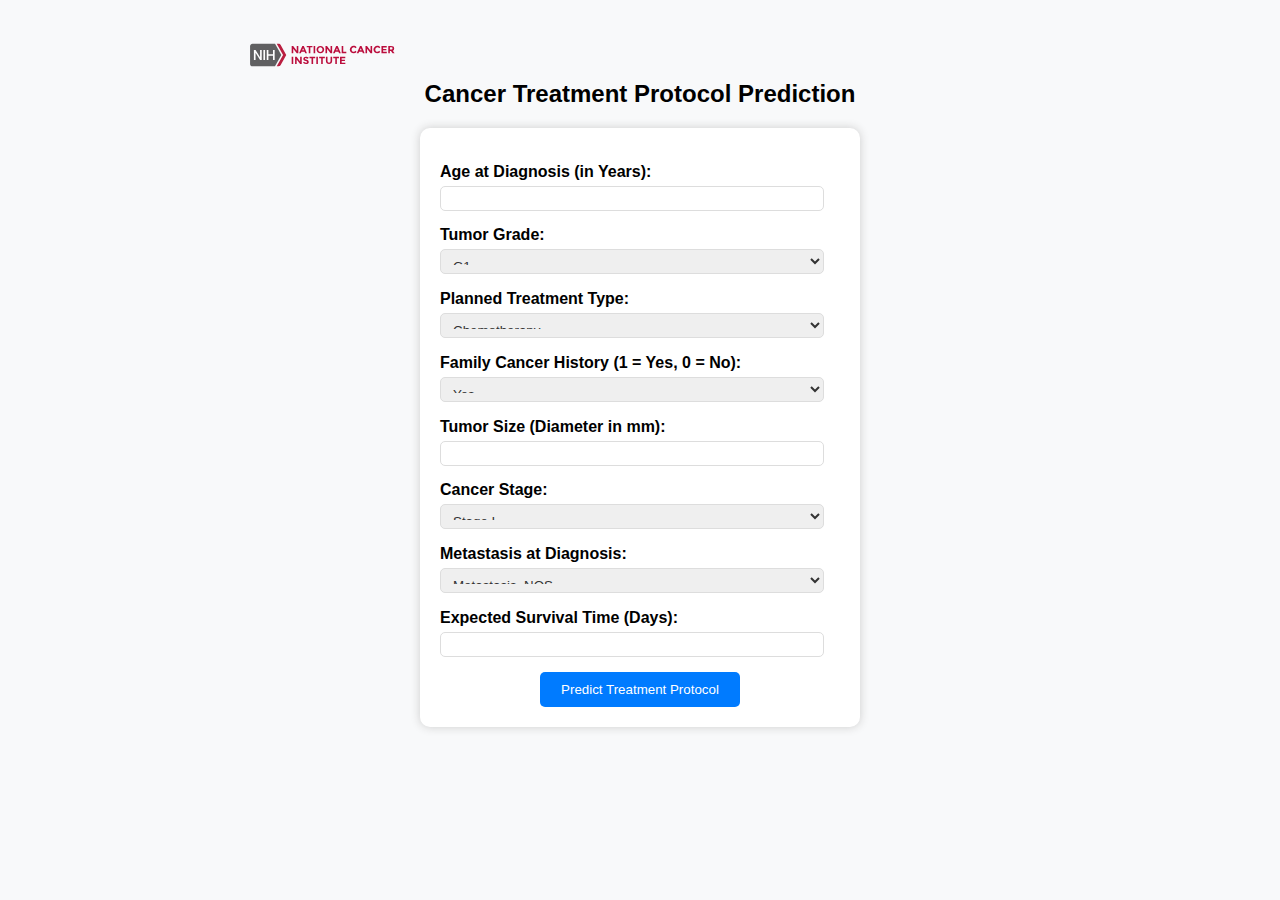
<file: index.html>
<!DOCTYPE html>
<html lang="en">
<head>
    <meta charset="UTF-8">
    <meta name="viewport" content="width=device-width, initial-scale=1.0">
    <title>Cancer Treatment Prediction</title>
    <link rel="stylesheet" href="/static/styles/main.css">
</head>
<body>
    <header>
        <img src="/static/cancer_institution_logo.svg" alt="Logo" class="logo">
    </header>
    
    <h2>Cancer Treatment Protocol Prediction</h2>
    <div class="form-container">
        <!-- Form Section -->
        <form id="predictionForm" onsubmit="handleFormSubmit(event)">
            <label for="age">Age at Diagnosis (in Years):</label>
            <input type="number" name="age" required>

            <label for="tumor_grade">Tumor Grade:</label>
            <select name="tumor_grade" required>
                <option value="1">G1</option>
                <option value="2">G2</option>
                <option value="3">G3</option>
                <option value="4">G4</option>
                <option value="5">High Grade</option>
                <option value="-1">GX (Unknown)</option>
            </select>

            <label for="treatment_type">Planned Treatment Type:</label>
            <select name="treatment_type">
                <option value="Chemo">Chemotherapy</option>
                <option value="Radiation">Radiation Therapy</option>
                <option value="Surgery">Surgery</option>
            </select>

            <label for="family_cancer_history">Family Cancer History (1 = Yes, 0 = No):</label>
            <select name="family_cancer_history">
                <option value="1">Yes</option>
                <option value="0">No</option>
            </select>

            <label for="tumor_size">Tumor Size (Diameter in mm):</label>
            <input type="number" name="tumor_size" required>

            <label for="cancer_stage">Cancer Stage:</label>
            <select name="cancer_stage">
                <option value="Stage I">Stage I</option>
                <option value="Stage II">Stage II</option>
                <option value="Stage III">Stage III</option>
                <option value="Stage IV">Stage IV</option>
                <option value="Unknown">Unknown</option>
            </select>

            <label for="metastasis">Metastasis at Diagnosis:</label>
            <select name="metastasis">
                <option value="Metastasis, NOS">Metastasis, NOS</option>
                <option value="No Metastasis">No Metastasis</option>
                <option value="Unknown">Unknown</option>
            </select>

            <label for="survival_time">Expected Survival Time (Days):</label>
            <input type="number" name="survival_time" required>

            <button type="submit">Predict Treatment Protocol</button>
        </form>
    </div>

    <!-- Loading Screen (Initially Hidden) -->
    <div id="loadingScreen" class="hidden">
        <div class="loader"></div>
        <p>Loading, please wait...</p>
    </div>

    <!-- Result Page (Initially Hidden) -->
    <div id="resultPage" class="hidden">
        <p class="result">Recommended Treatment Protocol: <strong id="predictionResult"></strong></p>
        <p class="result error" id="errorResult"></p>
        <button onclick="resetForm()">Predict Another</button>
    </div>

    <script src="/static/scripts/main.js"></script>
</body>
</html>
</file>
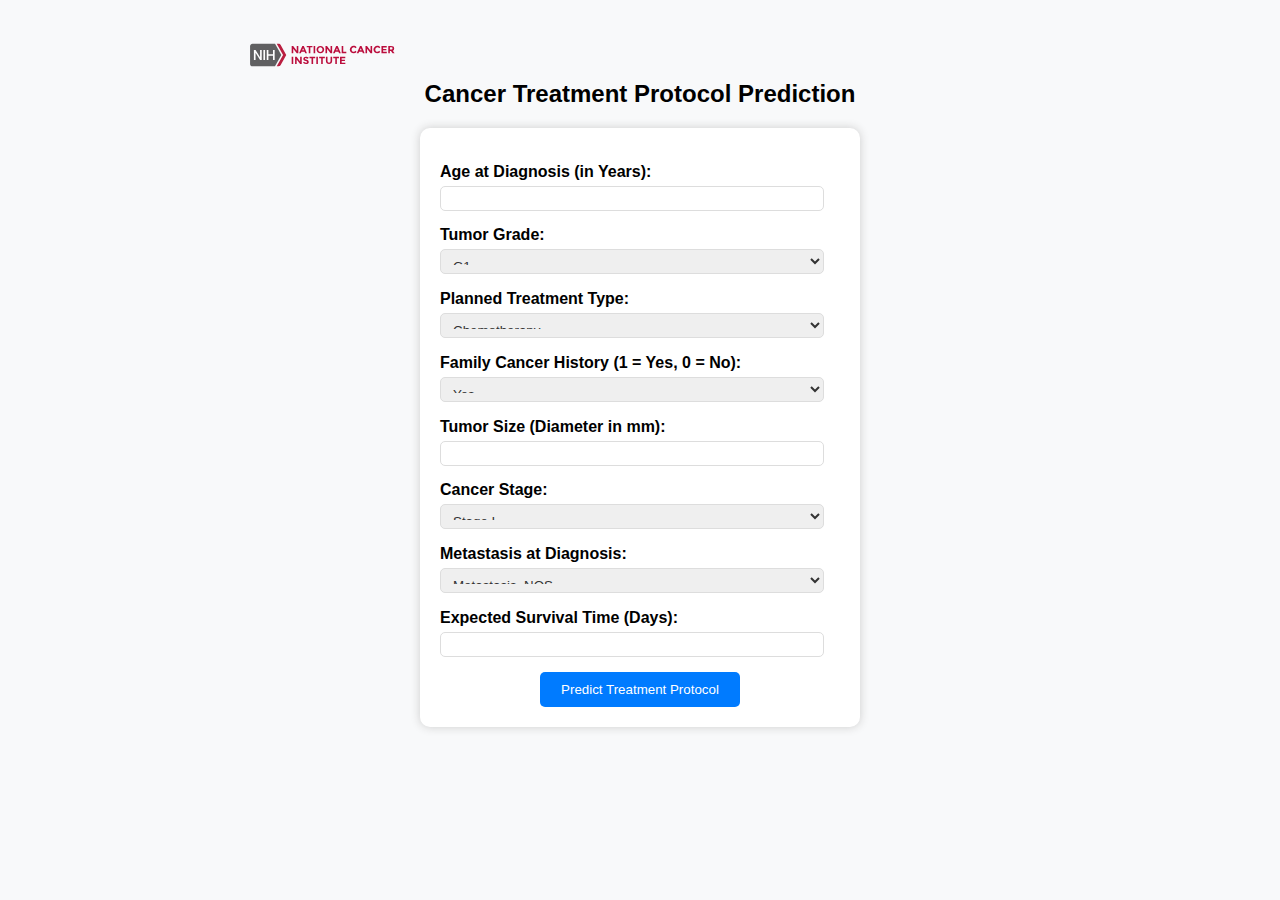
<file: templates/index.html>
<!DOCTYPE html>
<html lang="en">
<head>
    <meta charset="UTF-8">
    <meta name="viewport" content="width=device-width, initial-scale=1.0">
    <title>Cancer Treatment Prediction</title>
    <link rel="stylesheet" href="/static/styles/main.css">
</head>
<body>
    <header>
        <img src="/static/cancer_institution_logo.svg" alt="Logo" class="logo">
    </header>
    
    <h2>Cancer Treatment Protocol Prediction</h2>
    <div class="form-container">
        <!-- Form Section -->
        <form id="predictionForm" onsubmit="handleFormSubmit(event)">
            <label for="age">Age at Diagnosis (in Years):</label>
            <input type="number" name="age" required>

            <label for="tumor_grade">Tumor Grade:</label>
            <select name="tumor_grade" required>
                <option value="1">G1</option>
                <option value="2">G2</option>
                <option value="3">G3</option>
                <option value="4">G4</option>
                <option value="5">High Grade</option>
                <option value="-1">GX (Unknown)</option>
            </select>

            <label for="treatment_type">Planned Treatment Type:</label>
            <select name="treatment_type">
                <option value="Chemo">Chemotherapy</option>
                <option value="Radiation">Radiation Therapy</option>
                <option value="Surgery">Surgery</option>
            </select>

            <label for="family_cancer_history">Family Cancer History (1 = Yes, 0 = No):</label>
            <select name="family_cancer_history">
                <option value="1">Yes</option>
                <option value="0">No</option>
            </select>

            <label for="tumor_size">Tumor Size (Diameter in mm):</label>
            <input type="number" name="tumor_size" required>

            <label for="cancer_stage">Cancer Stage:</label>
            <select name="cancer_stage">
                <option value="Stage I">Stage I</option>
                <option value="Stage II">Stage II</option>
                <option value="Stage III">Stage III</option>
                <option value="Stage IV">Stage IV</option>
                <option value="Unknown">Unknown</option>
            </select>

            <label for="metastasis">Metastasis at Diagnosis:</label>
            <select name="metastasis">
                <option value="Metastasis, NOS">Metastasis, NOS</option>
                <option value="No Metastasis">No Metastasis</option>
                <option value="Unknown">Unknown</option>
            </select>

            <label for="survival_time">Expected Survival Time (Days):</label>
            <input type="number" name="survival_time" required>

            <button type="submit">Predict Treatment Protocol</button>
        </form>
    </div>

    <!-- Loading Screen (Initially Hidden) -->
    <div id="loadingScreen" class="hidden">
        <div class="loader"></div>
        <p>Loading, please wait...</p>
    </div>

    <!-- Result Page (Initially Hidden) -->
    <div id="resultPage" class="hidden">
        <p class="result">Recommended Treatment Protocol: <strong id="predictionResult"></strong></p>
        <p class="result error" id="errorResult"></p>
        <button onclick="resetForm()">Predict Another</button>
    </div>

    <script src="/static/scripts/main.js"></script>
</body>
</html>
</file>
<file: static/styles/main.css>
body {
    font-family: Arial, sans-serif;
    margin: 50px;
    background: #f8f9fa;
}

header {
    display: flex;
    align-items: center;
    justify-content: space-between;
    margin-bottom: 20px;
    max-width: 800px;
    margin-left: auto;
    margin-right: auto;
    padding-left: 20px;
    height: 10px;
}

.logo {
    width: 200px;
    height: 100px;
    margin-right: 15px;
}

h2 {
    text-align: center;
}

form {
    max-width: 400px;
    margin: auto;
    background: white;
    padding: 20px;
    border-radius: 10px;
    box-shadow: 0px 0px 10px #ccc;
}

label {
    padding-top: 5px;
    font-weight: bold;
    display: block;
    margin-top: 10px;
}

input[type='number'], select {
    width: calc(100% - 16px);
    padding: 8px;
    margin-top: 5px;
    box-sizing: border-box;
    border: 1px solid #ddd;
    border-radius: 5px;
    background-color:s white;
    color: #333;
    height: 25px;
}

input[type='number'] {
    -moz-appearance: textfield;
}

input::-webkit-outer-spin-button,
input::-webkit-inner-spin-button {
    -webkit-appearance: none;
    margin: 0;
}

button {
    margin-top: 15px;
    width: 200px;
    padding: 10px;
    background: #007bff;
    color: white;
    border: none;
    border-radius: 5px;
    cursor: pointer;
    display: block;
    margin-left: auto;
    margin-right: auto;
}

button:hover {
    background: #0056b3;
}

.result {
    text-align: center;
    margin-top: 20px;
    font-weight: bold;
}

.error {
    color: red;
}

#loadingScreen {
    position: fixed;
    top: 0;
    left: 0;
    width: 100%;
    height: 100%;
    background: rgba(255, 255, 255, 0.8);
    z-index: 1000;
    display: none;
    flex-direction: column;
    align-items: center;
    justify-content: center;
}

.loader {
    border: 8px solid #f3f3f3;
    border-top: 8px solid #3498db;
    border-radius: 50%;
    width: 60px;
    height: 60px;
    animation: spin 1s linear infinite;
    margin-bottom: 20px;
}

@keyframes spin {
    0% { transform: rotate(0deg); }
    100% { transform: rotate(360deg); }
}

.hidden {
    display: none;
}
</file>
